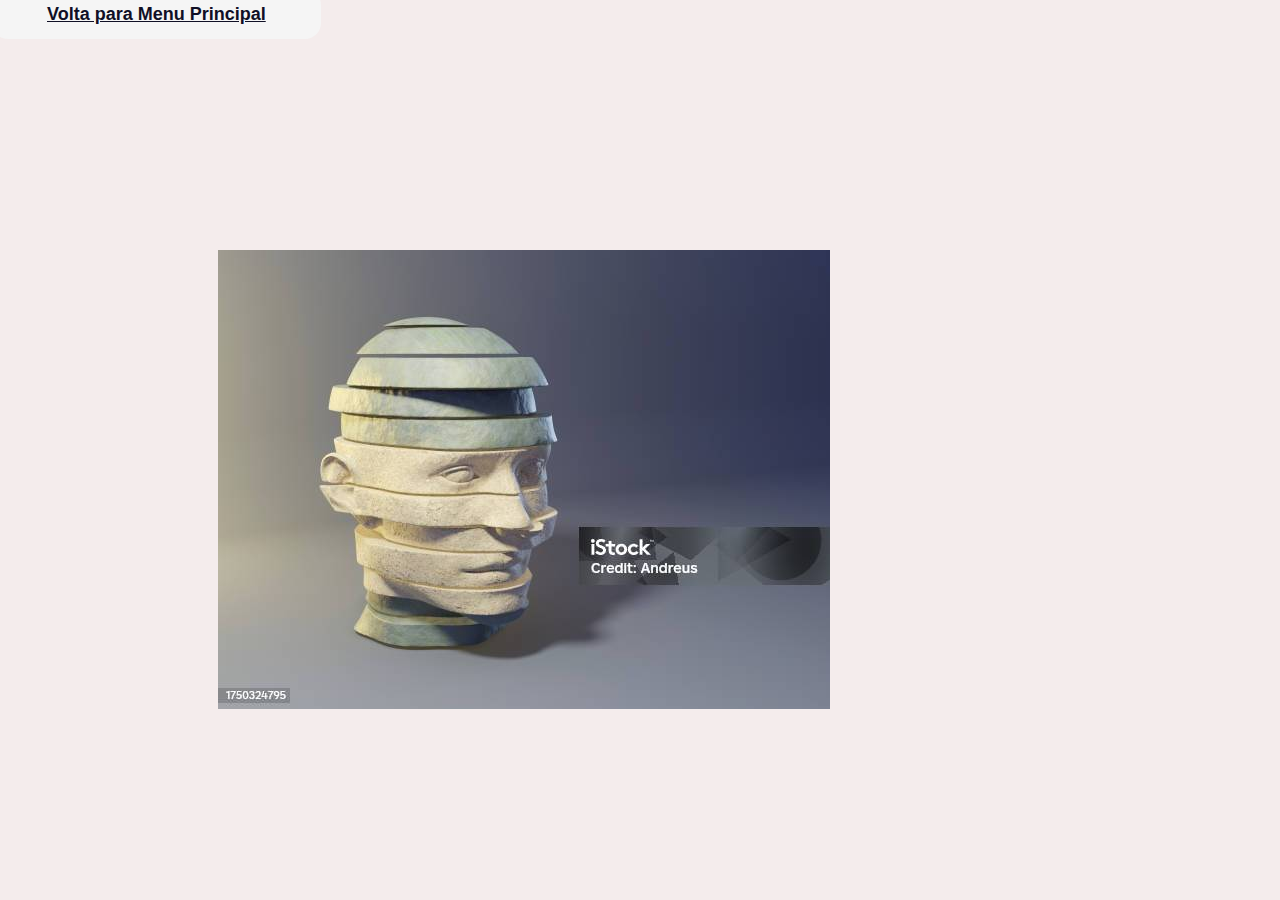
<file: esculturas.html>
<!DOCTYPE html>
<html lang="en">
<head>
    <meta charset="UTF-8">
    <meta name="viewport" content="width=device-width, initial-scale=1.0">
    <title>Document</title>
    <link rel="stylesheet" href="style.css">

    <div>
        <h2>
          <a href="index.html" class="btn">Volta para Menu Principal</a>
        </h2>
      </div>

</head>
<body>
    <div class="escultura1">
        <body>
          <img src="img/cabeca.jpg" alt="">  
        
        </div>  
    
</body>
</html>
</file>
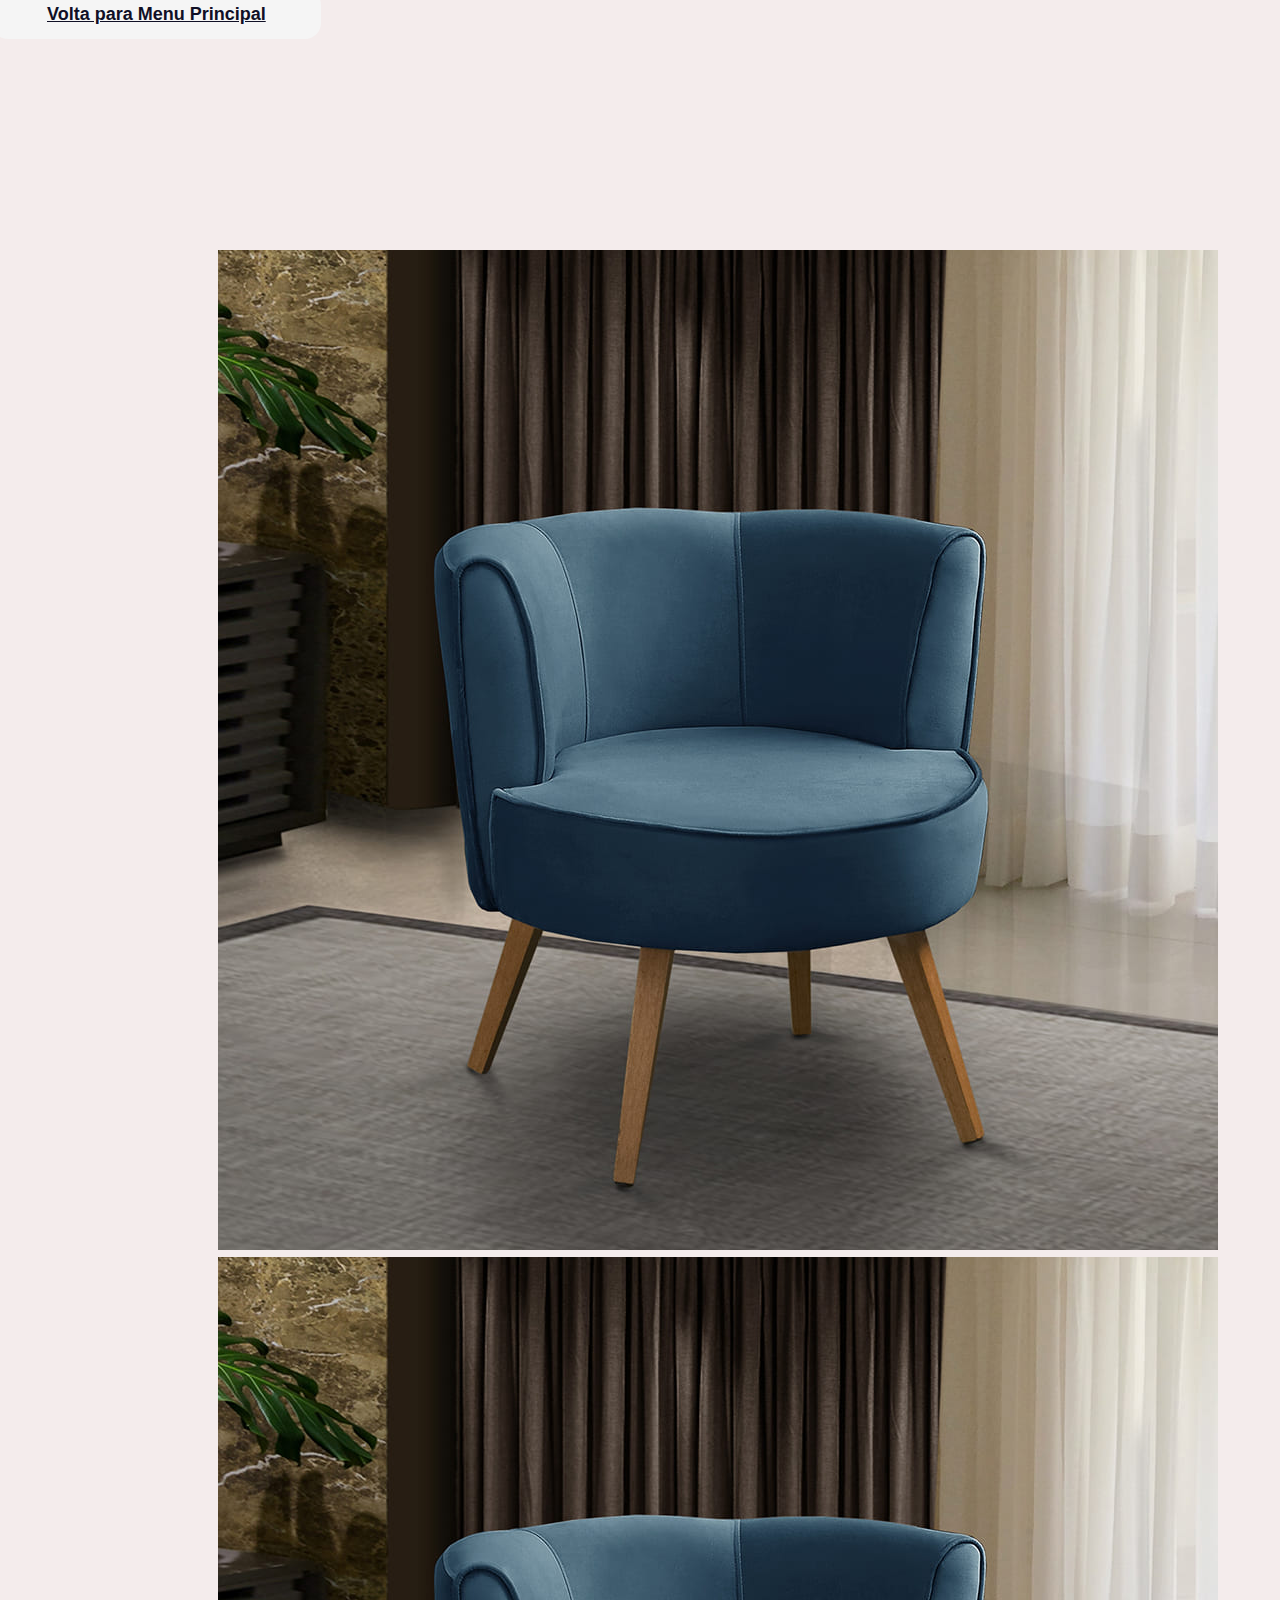
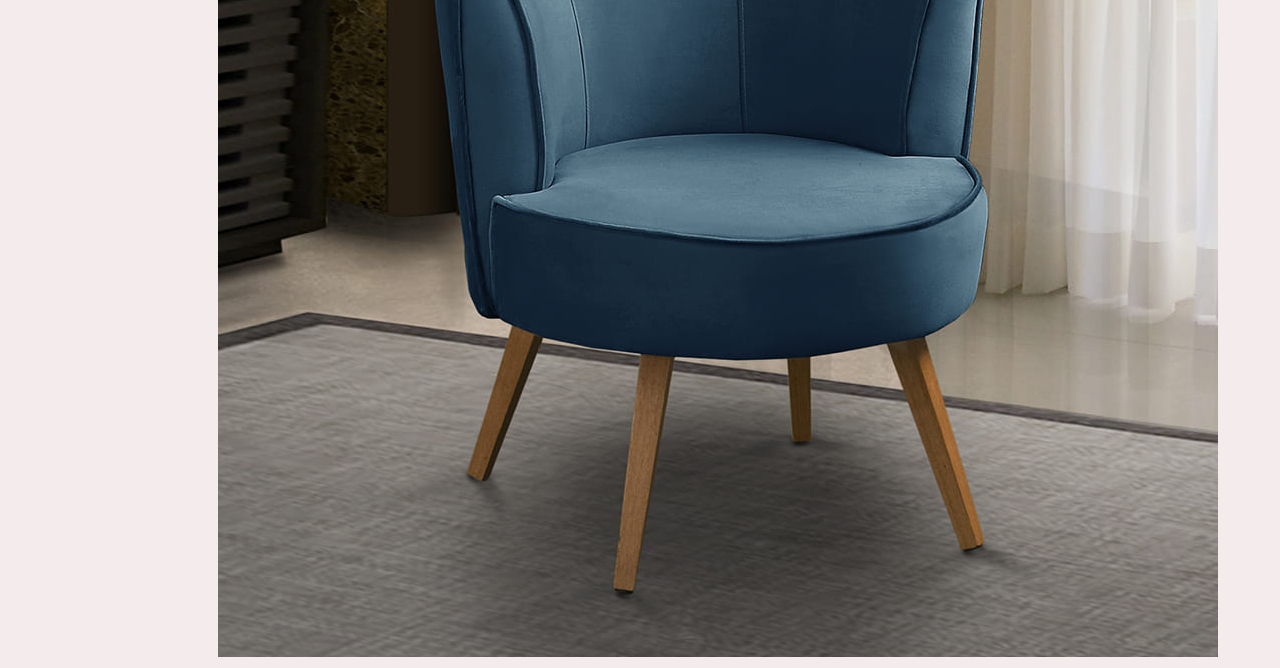
<file: fotos.poltronas.html>
<!DOCTYPE html>
<html lang="en">
<head>
    <meta charset="UTF-8">
    <meta name="viewport" content="width=device-width, initial-scale=1.0">
    <title>Document</title>
    <link rel="stylesheet" href="style.css">
<div>
    <h2>
        <a href="index.html" class="btn">Volta para Menu Principal</a>
    </h2>
</div>
    
</head>

<div class="fotopoltrona">
<img src="img/poltrona 11.jpg" alt="">
<img  src="img/poltrona 11.jpg" alt="">

</div>

<body>
    
</body>
</html>
</file>
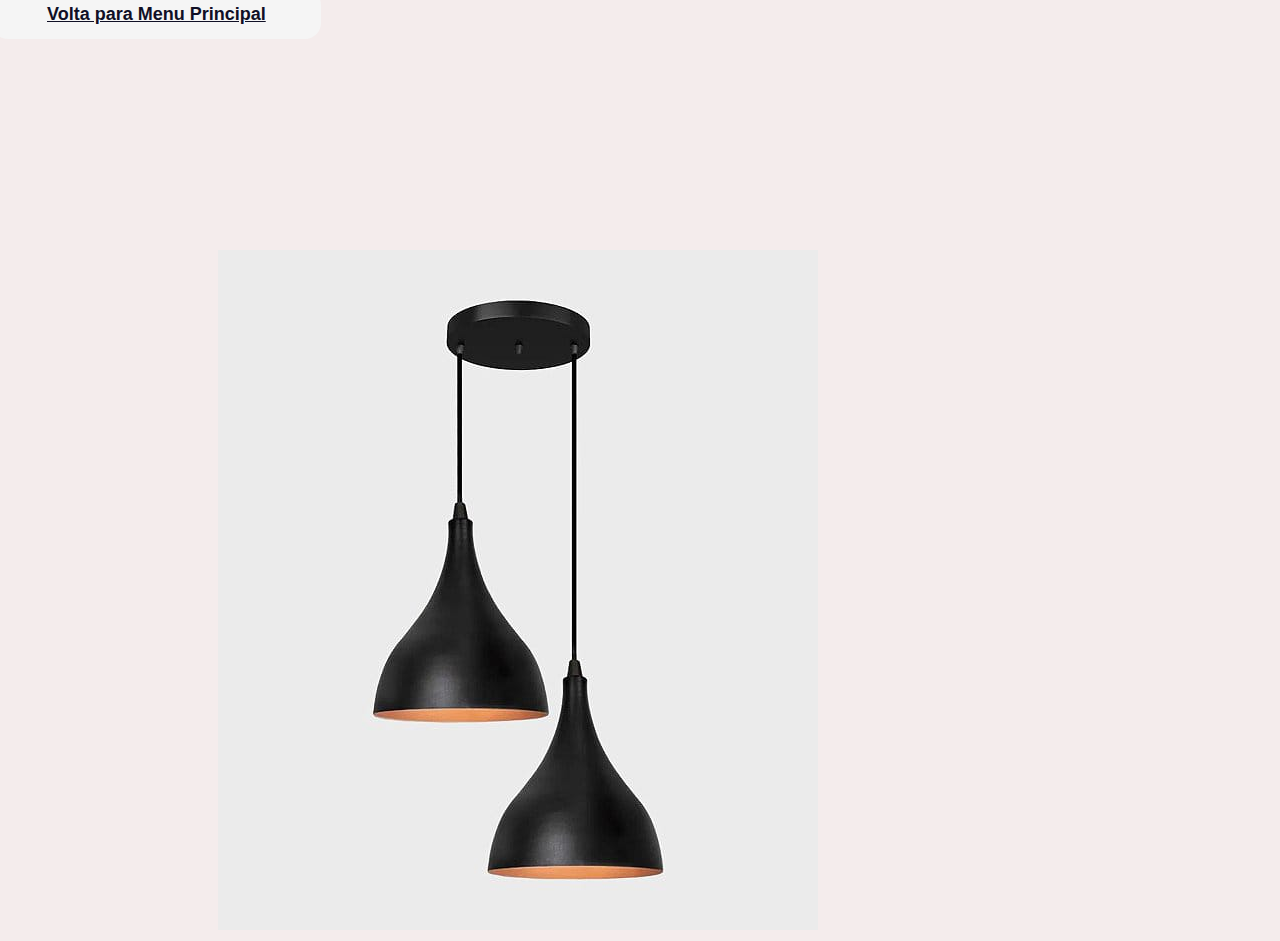
<file: Luminaria.html>
<!DOCTYPE html>
<html lang="en">
<head>
    <meta charset="UTF-8">
    <meta name="viewport" content="width=device-width, initial-scale=1.0">
    <title>Document</title>
    <link rel="stylesheet" href="style.css">

    <div>
      <h2>
        <a href="index.html" class="btn">Volta para Menu Principal</a>
      </h2>
    </div>
</head>

<div class="luminaria1">
<body>
  <img src="img/luminaria11.jpg" alt="">  

</div>  

</body>
</html>
</file>
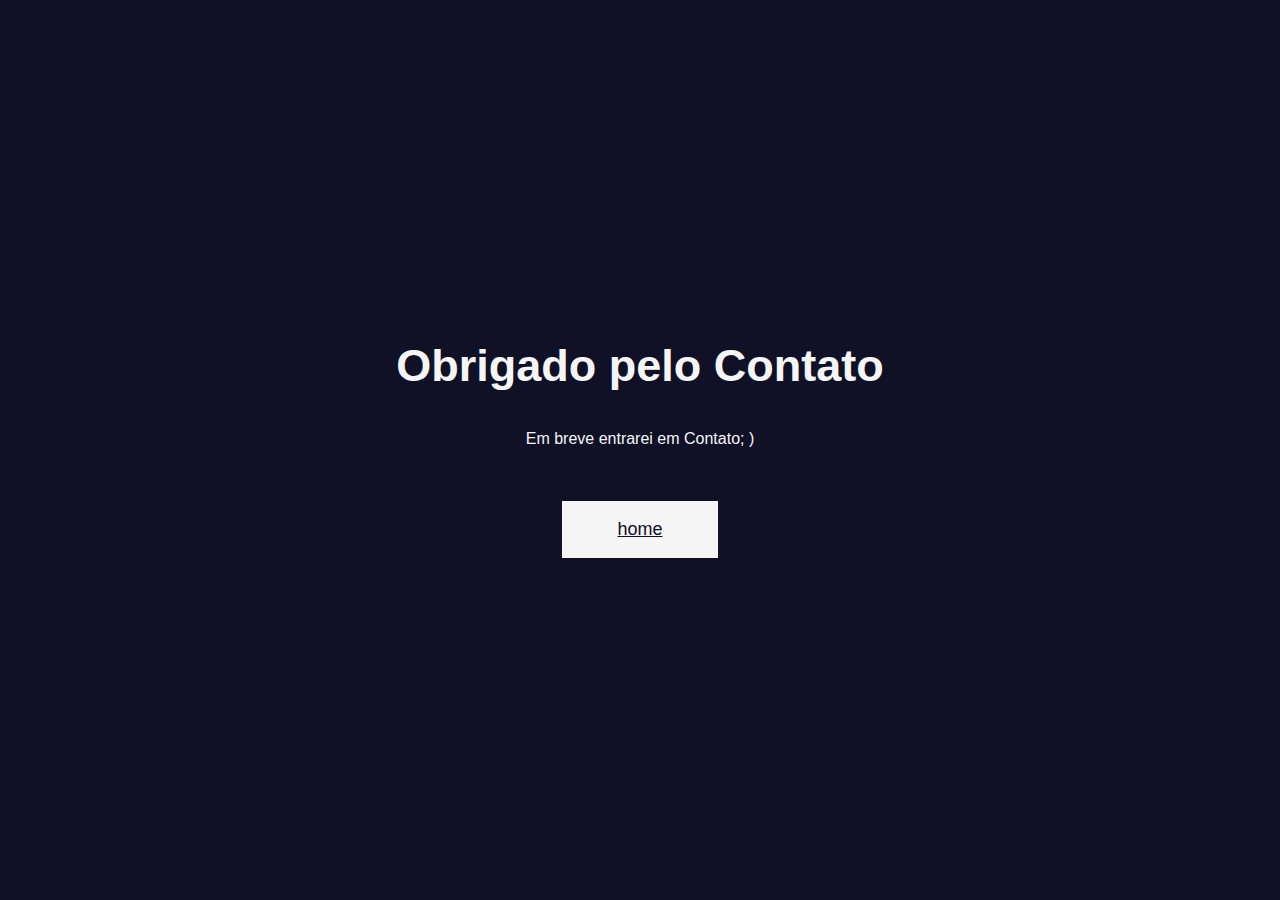
<file: Obrigado.html>
<!DOCTYPE html>
<html lang="en">
<head>
    <meta charset="UTF-8">
    <meta name="viewport" content="width=, initial-scale=1.0">
    <title>Document</title>
    <link rel="stylesheet" href="style.css">
</head>
<body class="main">
    <h1 class="agradecimento">
        Obrigado pelo Contato
    </h1>
    <p class="paragrafo">Em breve entrarei em Contato; )</p>
    <a class="btn" href="index.html">home</a>
</body>
</html>
</file>
<file: style.css>
*{
  margin: 0;
  padding: 0;
  box-sizing: border-box;
  
}

@media (max-width:768px ) {
 body{
flex-direction: column;
 }
 }
 
  




body {
  font-family: 'roboto',sans-serif;
  background-color: #f4ecec;
  color: #0c1011;
  line-height: 0.9;
  display: inline-block;
  flex-direction:row;
  justify-content: space-between;
}
.titulo1 {
  background-color: #000000;
  color: rgb(243, 234, 234);
  padding: 30px 0;
  text-align: center;
  display: block;
  margin-bottom: 0%;
  
}
.nomeju {
font-size: 2.5rem;
color: #aaa5a5;



}





nav {
  display: block;
  justify-content: center;
  background-color: #000000;
  padding:5px 0;
  margin-top: 9px;
  height: 1px;
  align-items: center;
  display: block;


}

nav ul {
  list-style: none;
  display: flex;
  justify-content: space-around;
  width: 60%;
}

nav ul li {
  font-size: 1.2rem;
}

nav ul li a {
  color: rgb(129, 109, 109);
  text-decoration: none;
  padding: 5px 10px;
}

nav ul li a:hover {
  background: #463a3a;
  border-radius: 5px;
}

.banner {
  background-image: url(img/baner2.jpeg);
  background-size: cover;
  background-position: center;
  height: 700px;
  display: flex;
  justify-content: center;
  align-items: center;
  color: rgb(243, 238, 238);
  text-shadow: 2px 2px 5px black;
}

.banner h2 {
  font-size: 3rem;
  padding: 3%;
}

.intro {
  padding:1%;
  display: block;
  text-align: center;
  background-color: #2b2626;
  box-shadow: 0 2px 5px rgba(0, 0, 0, 0.1);
}

/* logo tipo*/
.logotipo{

  max-width: 900px;
  height: auto;
}
.intro h3 {
  font-size: 2rem;
  color: #e6dddd;
  margin-bottom: 33px;
}

.intro h4 {
  font-size: 1.1rem;
  color: #aea4a4;
  max-width: 500x;
  padding-left: 4px


}

.gallery {
  display: flex;
  justify-content: space-around;
  flex-wrap: wrap;
  padding: 20px;
  
}

.gallery .item {
  background-color: #fff;
  margin: 10px;
  width: 300px;
  padding: 15px;
  box-shadow: 0 4px 8px rgba(0, 0, 0, 0.1);
  transition: 0.3s;
  text-align: center;
 
}

.gallery .item img {
  width: 100%;
  height: auto;
  margin-bottom: 10px;
}

.gallery .item h4 {
  font-size: 1.5rem;
  color: #444;
  
}

.gallery .item p {
  font-size: 1.2rem;
  color: #666;
}

.gallery .item:hover {
  box-shadow: 0 6px 12px rgba(0, 0, 0, 0.2);
}

.contact {
  background-color: #b3aeae;
  margin-left: -6%;

  
}

.contact h3 {
  font-size: 2rem;
  color: #332a2a;
  text-align: center;
  margin-bottom: 3px;
  margin-left: -250px;
  margin-right: 40px;
  
  
  
  
  

}

.contact form {
  max-width: 250px;
  margin-left: 5px;
  display: flex;
  flex-direction: column;
}

.contact form input, 
.contact form textarea {
  padding: 10px;
  margin-bottom: 5px;
  font-size: 1rem;
  border: 1px solid #c3b7b7;
  border-radius: 5px;
  transition: all 0.5s;
}

.contact form input[type="submit"] {
  background-color: #333;
  color: white;
  border: none;
  cursor: pointer;
  transition: 0.3s;
}

.contact form input[type="submit"]:hover {
  background-color: #c4a6a6;

}


/* video CSS para melhorar a área do vídeo */
.video-container {
  display: flex;
  flex-direction: column;
  align-items: center;
  justify-content: center;
  margin: 20px;
  padding: 20px;
}

video {
  max-width: 100%;
  height: auto;
}

.texto {
  text-align: center;
  margin-top: 15px;
}

.titulovideo {
  font-size: 24px;
  color: #211b1b;
}

.textodescritivovideo{
  font-size: 18px;
  color: #732e75;
  line-height: 1.6;
}
/*fim */


/* estilizando area de contatos*/
footer{
    display: flex;
    justify-content: center;
    background-color: #242722;
    margin-left: -10px;
    margin-right: -2px;
    margin-bottom: -20px;

}
/*fim do footer*/

footer img{
    width: 45px;
    height: 45px;
}

footer a{
    margin: 20px;
    text-align: center;
    
}

footer p{
color: #baa6a6;

}


/*estlizando pagina do obrgado*/

.main{
  display: flex;
  align-items: center;
  justify-content: center;
  min-height: 100vh;
  background: #101026;
  flex-direction: column;
}
.agradecimento{
  font-size: 45px;
  color: #f5f5f5;
  margin-bottom: 30px;

}

.paragrafo{
  color: #f5f5f5;
  margin-bottom: 50px;
}
.btn{
  padding: 15px 55px;
  background: #f5f5f5;
  text-decoration: nome;
  color: #101026;
  font-size: 18px;
  transition: all 0.5s;
}
.btn:hover{ 
  border-radius: 16px;
}
















/*
Inspiration for this menu: https://dribbble.com/shots/2962837-Header-Nav by Scout: https://dribbble.com/scout
*/

@import 'https://fonts.googleapis.com/css?family=Roboto:400,500';

html {
  box-sizing: border-box;
}

*, *:before, *:after {
  box-sizing: inherit;
}

html, body {
  height: 100%;
}

html, body, div, object, iframe, h1, h2, h3, h4, h5, h6, p, blockquote, ol, ul, li, form, legend, label, table, header, footer, nav, section, figure {
  margin: -2px;
  padding: 0px;
}

header, footer, nav, section, article, hgroup, figure {
  display: flex;

}

body {
  font-family: 'Roboto', sans-serif;
  font-size: 100%;
  line-height: 1.5;
}

.container {
  width: 90%;
  margin-left: auto;
  margin-right: auto;
  max-width: 11001px;
  margin-top: -5%;
}

.container:after {
  content: "";
  display: table;
  clear: both;
}

/* 
Full screen background image
*/
.hero {
  background: url('https://hd.unsplash.com/photo-1454165804606-c3d57bc86b40');
  background-size: cover;
  width: 100%;
  height: 100%;
  position: relative;
}

/*
Blueish tint overlay
*/
.hero:after {
  content: '';
  background: rgba(0, 0, 64, 0.5);
  position: absolute;
  top: 0;
  width: 100%;
  height: 100%;
}

/* 
Ensuring elements inside .hero are above the :after element
*/
.hero * {
  position: relative;
  z-index: 1;
margin-top: -11px;

}

#masthead {
  padding: 1.5em 0;
  position: relative;
  background-color: #000000;
  margin-top: -1%;
  min-width: -7%;
  
  
}

#masthead.is-active {
  box-shadow: 0 4px 4px rgba(0, 0, 0, 0.15);
}

/*
Using this method because browsers can transition opacity more efficiently
*/
#masthead:after {
  content: '';
  position: absolute;
  top: 0;
  width: 100%;
  height: 100%;
  background-color: #fff;
  opacity: 0;
  transition: opacity 0.3s ease;
}

#masthead.is-active:after {
  opacity: 1;
}

/*!
 * Hamburgers - Animated hamburger icons
 * @author Jonathan Suh @jonsuh
 * @site https://jonsuh.com/hamburgers
 */
.hamburger {
  background-color: transparent;
  border: 0;
  cursor: pointer;
  display: block;
  margin: 0.8125em 0 0;
  outline: none;
  padding: 0;
  transition: opacity 0.15s;
float: left;
}

.hamburger:hover {
  opacity: 0.7;
}

.hamburger-box {
  width: 24px;
  height: 33px;
  display: inline-block;
  position: relative;
  
}

.hamburger-inner {
  display: block;
  top: 50%;
  margin-top: -2px;
}

.hamburger-inner, .hamburger-inner::before, .hamburger-inner::after {
  width: 30px;
  height: 2px;
  background-color: #fff;
  border-radius: 4px;
  position: absolute;
  transition: transform 0.15s ease;
}

#masthead.is-active .hamburger-inner, 
#masthead.is-active .hamburger-inner::before, 
#masthead.is-active .hamburger-inner::after {
  background-color: #000;
}

.hamburger-inner::before, .hamburger-inner::after {
  content: "";
  display: block;
}

.hamburger-inner::before {
  top: -6px;
}

.hamburger-inner::after {
  bottom: -6px;
}

/*
 * Boring Hamburger Style
 */
.hamburger--boring .hamburger-inner, 
.hamburger--boring .hamburger-inner::before, 
.hamburger--boring .hamburger-inner::after {
  transition: none;
}

.hamburger--boring.is-active .hamburger-inner {
  transform: rotate(45deg);
}

.hamburger--boring.is-active .hamburger-inner::before {
  top: 0;
  opacity: 0;
}

.hamburger--boring.is-active .hamburger-inner::after {
  bottom: 0;
  transform: rotate(-90deg);
}

.hamburger-label {
  color: #fff;
  display: inline-block;
  font-weight: 700;
  letter-spacing: 0.08em;
  margin-left: 0.3125em;
  text-transform: uppercase;
}

#masthead.is-active .hamburger-label {
  color: #000;
}

.hamburger-box, .hamburger-label {
  display: inline-block;
  vertical-align: middle;
}

#site-nav {
  display: flex;
  flex-direction: column;
  height: 0;
  overflow: hidden;
  padding-top: 2.5em;
}

#site-nav.is-active {
  height: auto;
  overflow: visible;
}

#site-nav .col {
  padding-bottom: 1.5em;
  
}

@media screen and (min-width: 550px) {
  #site-nav {
    flex-direction: row;
    flex-wrap: wrap;
  }
  #site-nav .col {
    flex: 0 0 50%;
    margin-left: 41px;
    padding-left: 2px;
  }
}

@media screen and (min-width: 768px) {
  #site-nav .col {
    flex: 0 0 33.333333%;
  }
}

@media screen and (min-width: 960px) {
  #site-nav {
    flex-wrap: nowrap;
  }
  #site-nav .col {
    flex: 0 0 20%;
  }
  #site-nav .col:last-child {
    display: flex;
    justify-content: flex-end;
  }
}

#site-nav h4 {
  letter-spacing: 0.05em;
  text-transform: uppercase;
}

#site-nav ul {
  list-style-type: none;
  margin-top: 1em;
}

#site-nav li {
  margin-bottom: 0.3125em;
}

#site-nav li a {
  color: #b4b9ba;
  text-decoration: none;
  transition: color 0.3s ease;
}

#site-nav li a:hover, #site-nav li a:focus {
  color: #000000;
}

#site-nav .social {
  margin: -5px;
  overflow: hidden;
}

#site-nav .social li {
  float: left;
  margin: 0 0.3125em;
  width: 2x;
  height: 60px;
}

#site-nav .social li svg {
  display: block;
  fill: #7bc4d2;
  width: 100%;
  height: 100%;
  transition: fill 0.3s ease;
}

#site-nav .social li:hover svg {
  fill: #d2d9da;
}

#masthead-search {
  float: right;
  margin-top: 0.625em;
  max-width: 14em;
  position: relative;
}

#masthead-search input {
  background: transparent;
  border: 1px solid #fff;
  border-radius: 50px;
  outline: none;
  width: 100%;
  padding: 0.75em 1.125em;
  transition: border-color 0.3s ease;
}

#masthead-search button {
  background: none;
  border: none;
  color: #fff;
  font-size: 1em;
  padding: 0;
  position: absolute;
  top: 50%;
  right: 0.75em;
  transform: translateY(-50%);
}

#masthead.is-active #masthead-search button {
  color: #b4b9ba;
}

#masthead.is-active #masthead-search input {
  border-color: #b4b9ba;
}

#masthead .col {
  opacity: 0;
}

#masthead.is-active .col {
  transform: translateY(40px);
  transition: opacity 0.3s ease;
  animation: fade-in-stagger 0.8s ease forwards;
}

#masthead.is-active .col:nth-child(1) {
  animation-delay: 0;
}

#masthead.is-active .col:nth-child(2) {
  animation-delay: 0.1s;
}

#masthead.is-active .col:nth-child(3) {
  animation-delay: 0.2s;
}

#masthead.is-active .col:nth-child(4) {
  animation-delay: 0.3s;
}

#masthead.is-active .col:nth-child(5) {
  animation-delay: 0.4s;
}

@keyframes fade-in-stagger {
  to {
    opacity: 1;
    transform: translateY(0);
  }
}

/*letras do menu*/
h4{
  color: #b99090;
  
}


/*CSS DO HTML FOTOS POLTRONAS */

.fotopoltrona{ 
  margin-right: -30;
  height: 120px;
  width: 120px;
  margin: auto;
  margin: 222px;
}
.luminaria1{
  margin-right: -30;
  height: 120px;
  width: 120px;
  margin: auto;
  margin: 222px;

}
.escultura1{
  margin-right: -30;
  height: 120px;
  width: 120px;
  margin: auto;
  margin: 222px;
  
}
</file>
